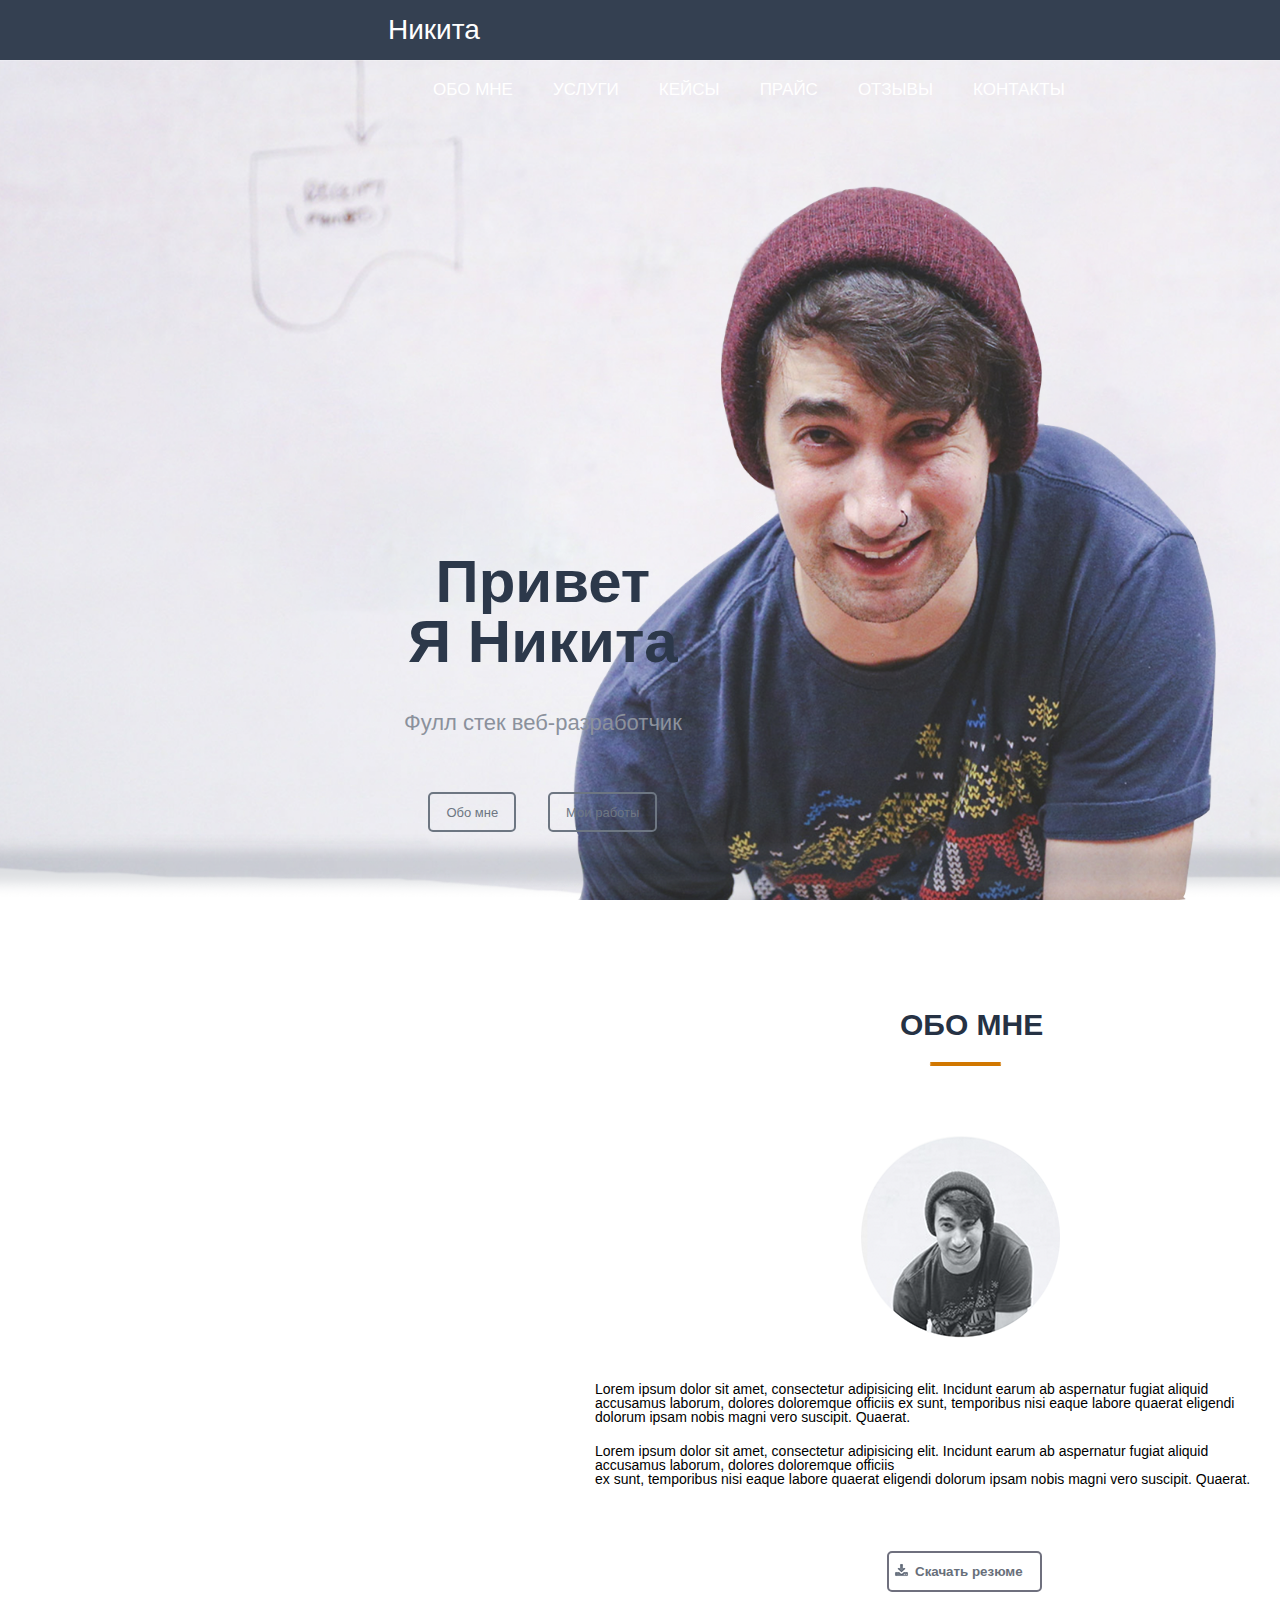
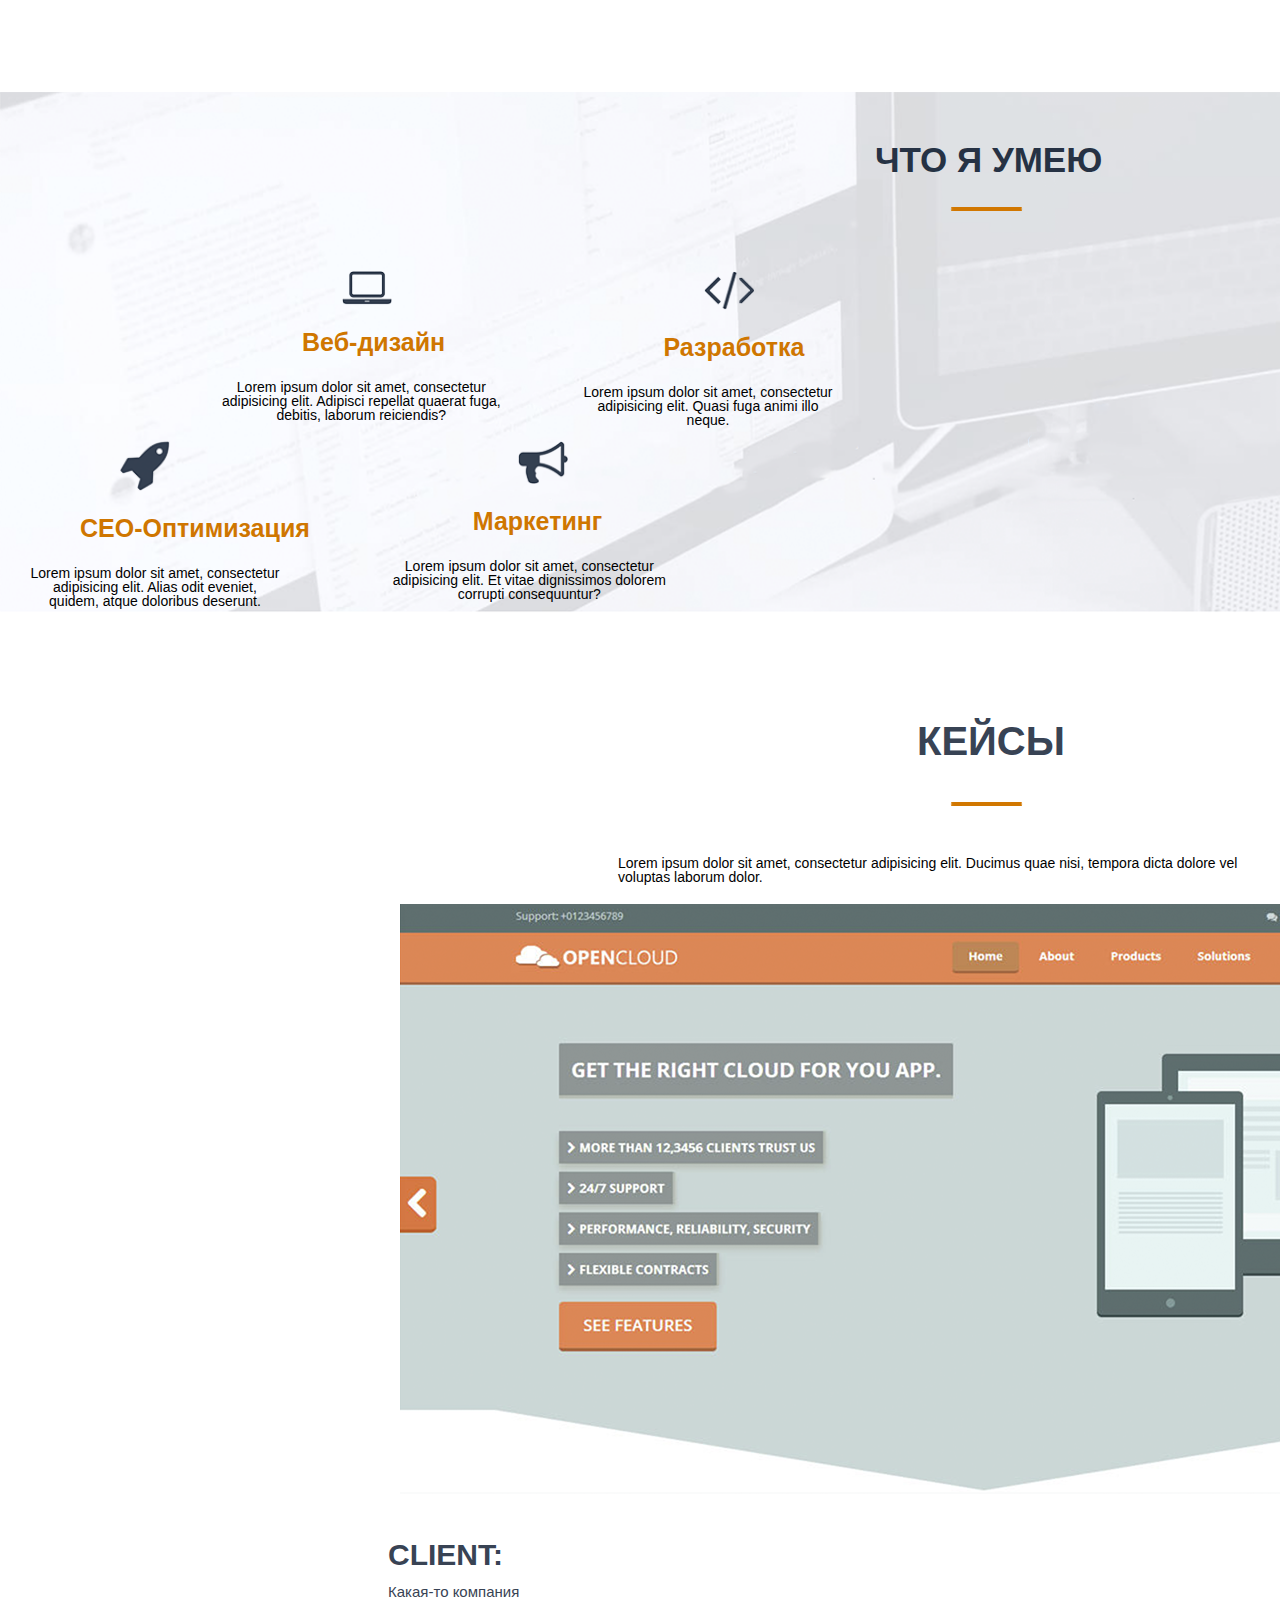
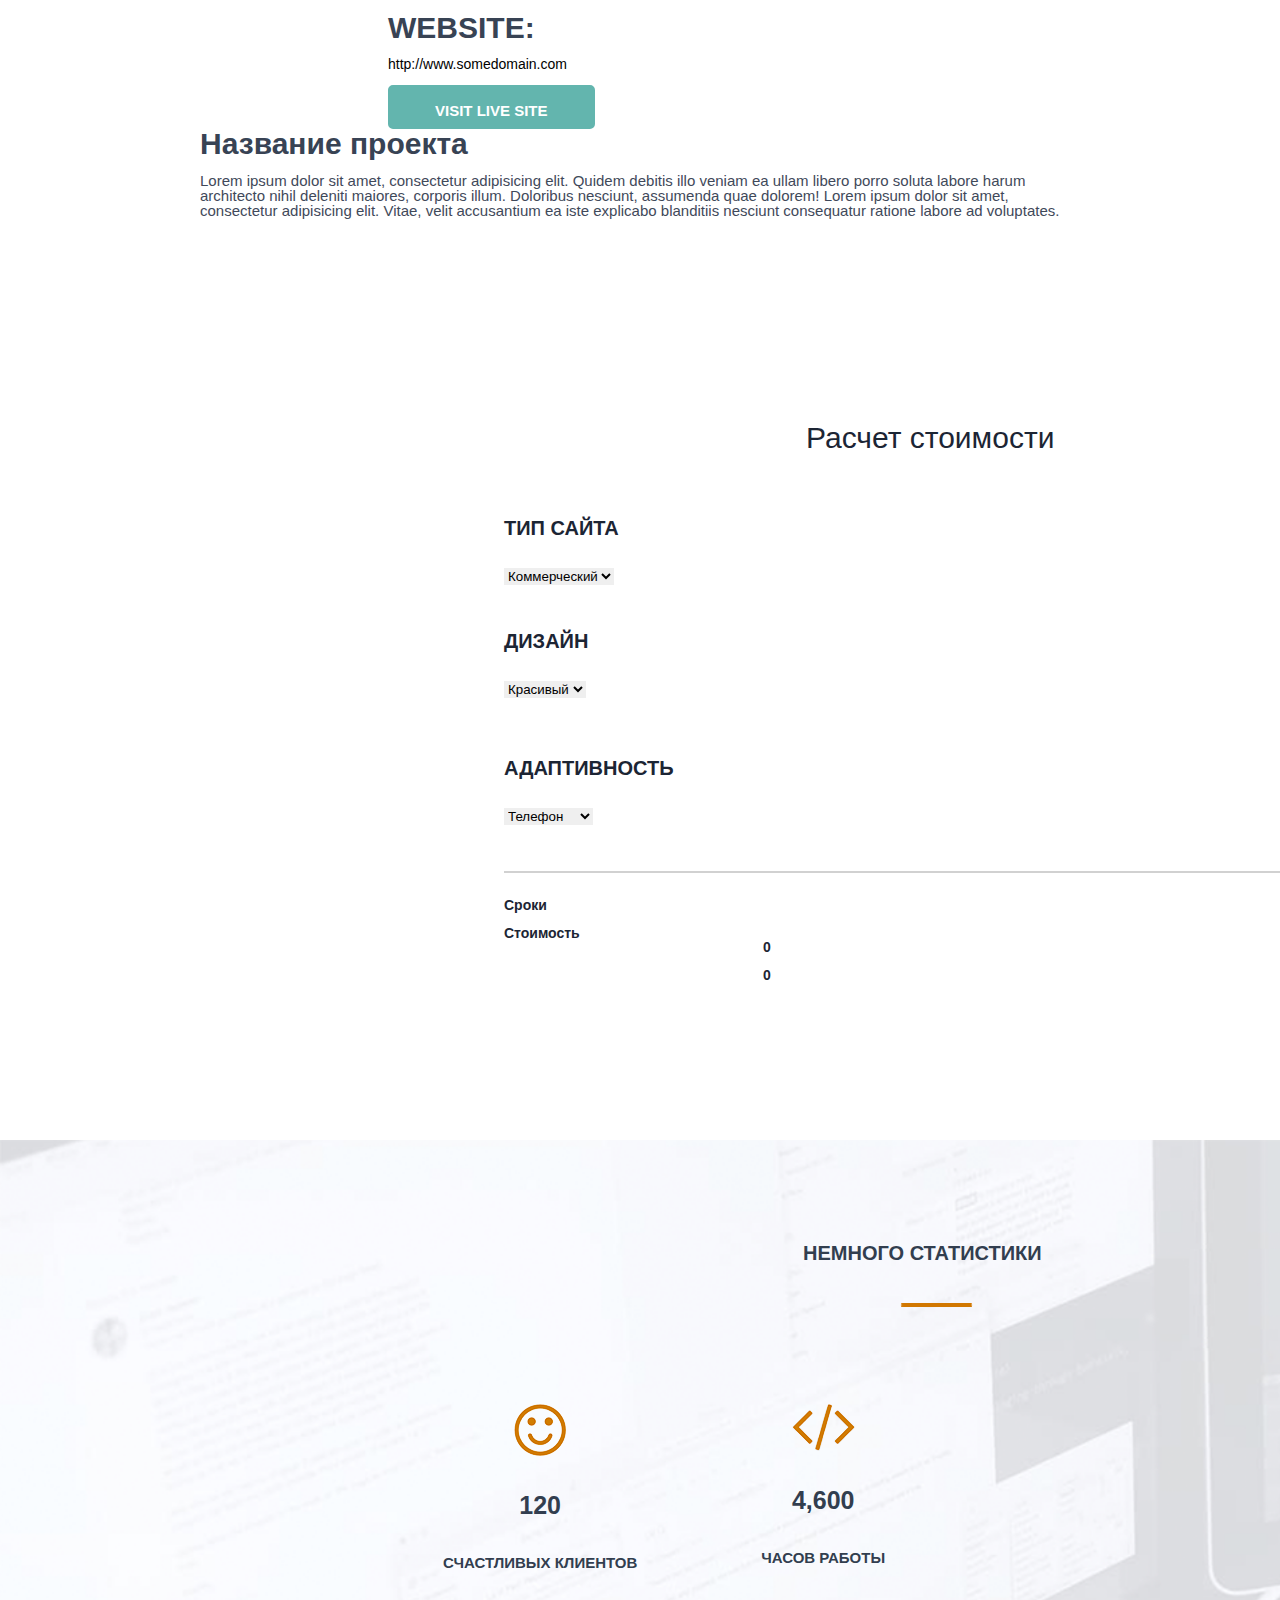
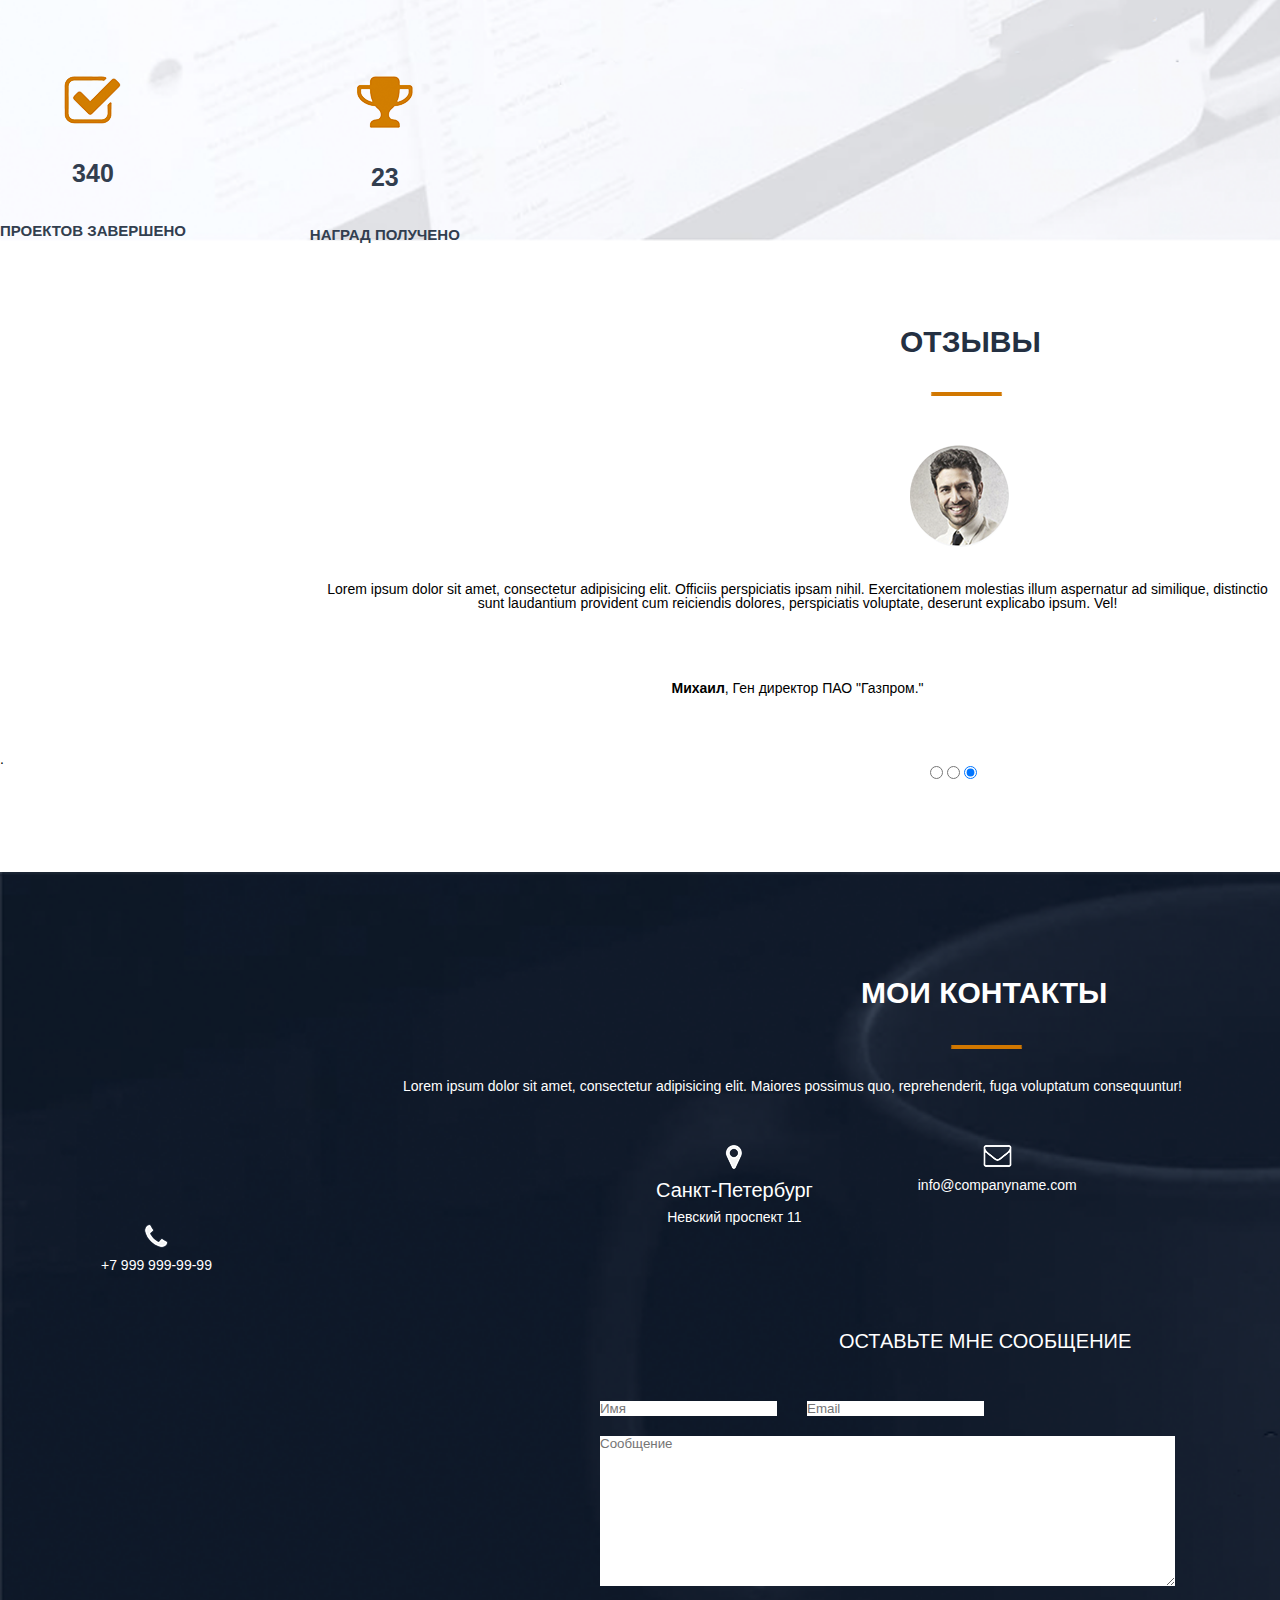
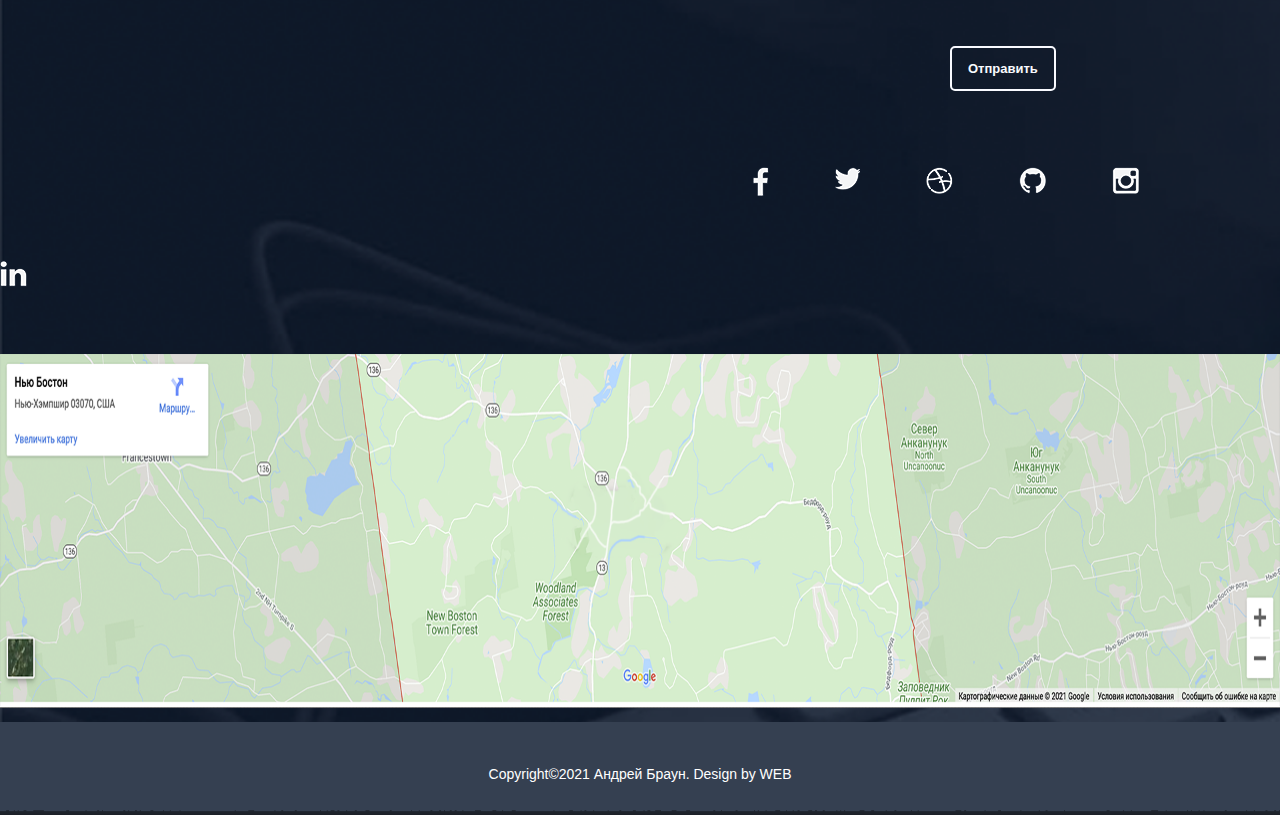
<file: MyProject/source/index1.HTML>
<!DOCTYPE html>
<html lang="en">

<head>
    <meta charset="UTF-8">
    <title>Никита</title>
    <link rel="stylesheet" href="css/reset.css">
    <link rel="stylesheet" href="css/style.css">
</head>

<body>

    <header>
        <nav>
            <div class="logo">Никита</div>
            <div class="menu">
                <ul>
                    <li>Обо мне</li>
                    <li>Услуги</li>
                    <li>Кейсы</li>
                    <li>Прайс</li>
                    <li>Отзывы</li>
                    <li>Контакты</li>
                </ul>
            </div>
        </nav>
    </header>
    <div class="main">
        <div class="title__conteiner">
            <h1>Привет <br>Я Никита</h1>
            <h4>Фулл стек веб-разработчик</h4>
            <input type="submit" value="Обо мне">
            <input type="submit" value="Мои работы">

        </div>
    </div>

    <div class="Description">
        <h2>ОБО МНЕ</h2>
        <div class="Description_image">
            <img src="img/%D1%84%D0%BE%D1%82%D0%BA%D0%B0.png" alt="Тут злой чел">
        </div>
        <p>Lorem ipsum dolor sit amet, consectetur adipisicing elit. Incidunt earum ab aspernatur fugiat aliquid <br>accusamus laborum, dolores doloremque officiis ex sunt, temporibus nisi eaque labore quaerat eligendi dolorum ipsam nobis magni vero suscipit. Quaerat.</p>
        <p class="Description_ab">Lorem ipsum dolor sit amet, consectetur adipisicing elit. Incidunt earum ab aspernatur fugiat aliquid accusamus laborum, dolores doloremque officiis <br> ex sunt, temporibus nisi eaque labore quaerat eligendi dolorum ipsam nobis magni vero suscipit. Quaerat.</p>
        <br>
        <br><input type="submit" value="Скачать резюме">
    </div>
    <div class="Skills">

        <h2>Что я умею</h2>
        <div class="Skills_image_title">
            <img src="img/%D0%A7%D0%B5%D1%80%D1%82%D0%B0%20%D0%B7%D0%B0%D0%B3%D0%BE%D0%BB%D0%BE%D0%B2%D0%BA%D0%B0.png" alt="">
        </div>
        <div class="Skills_WEB">
            <img src="img/%D0%BD%D0%BE%D1%83%D1%82.png" alt="Тут ноут" width="50pix">
            <br>
            <h3>Веб-дизайн</h3>
            <p>Lorem ipsum dolor sit amet, consectetur <br>
                adipisicing elit. Adipisci repellat quaerat fuga,<br>
                debitis, laborum reiciendis?</p>
        </div>
        <div class="Skills_create">
            <img src="img/%D0%B7%D0%BD%D0%B0%D0%BA.png" alt="Тут знак" width="50pix">
            <h3>Разработка</h3>
            <p>Lorem ipsum dolor sit amet, consectetur <br> adipisicing elit. Quasi fuga animi illo <br> neque.</p>
            <br>
        </div>
        <div class="Skills_CEO">
            <img src="img/%D1%80%D0%B0%D0%BA%D0%B5%D1%82%D0%B0.png" alt="Тут ракета" width="50pix">
            <br>
            <h3>CEO-Оптимизация</h3>
            <p>Lorem ipsum dolor sit amet, consectetur <br> adipisicing elit. Alias odit eveniet, <br> quidem, atque doloribus deserunt.</p>
            <br>
        </div>
        <div class="Skills_Market">
            <img src="img/%D0%B3%D1%80%D0%B0%D0%BC%D0%BC%D0%BE%D1%84%D0%BE%D0%BD.png" alt="Тут грамофон" width="50pix">
            <h3>Маркетинг</h3>
            <p>Lorem ipsum dolor sit amet, consectetur <br> adipisicing elit. Et vitae dignissimos dolorem <br> corrupti consequuntur?</p>
        </div>
    </div>
    <div class="Case">
        <h2>Кейсы</h2>
        <br>
        <div class="case_img_title">
            <img src="img/%D0%A7%D0%B5%D1%80%D1%82%D0%B0%20%D0%B7%D0%B0%D0%B3%D0%BE%D0%BB%D0%BE%D0%B2%D0%BA%D0%B0.png" alt="Полоса">
        </div>
        <div class="Case_text_title">
            <p>Lorem ipsum dolor sit amet, consectetur adipisicing elit. Ducimus quae nisi, tempora dicta dolore vel voluptas laborum dolor.</p>
        </div>
        <img src="img/%D1%84%D0%BE%D1%82%D0%BA%D0%B01.png" alt="Фотка фона">
        <div class="Client">
            <h3>CLIENT:</h3>
            <br>
            <p>Какая-то компания</p>
            <br>
            <h3>WEBSITE:</h3>
            <br>
            <a href="http://www.somedomain.com" target="_blank">http://www.somedomain.com</a>
            <br>
            <br>
            <input type="submit" value="VISIT LIVE SITE">
        </div>
        <div class="Name_project">
            <h3>Название проекта</h3>
            <br>
            <p>Lorem ipsum dolor sit amet, consectetur adipisicing elit. Quidem debitis illo veniam ea ullam libero porro soluta labore harum <br> architecto nihil deleniti maiores, corporis illum. Doloribus nesciunt, assumenda quae dolorem! Lorem ipsum dolor sit amet, <br> consectetur adipisicing elit. Vitae, velit accusantium ea iste explicabo blanditiis nesciunt consequatur ratione labore ad voluptates. </p>
        </div>
    </div>
    <div class="Price">
        <div class="Price_Title">
            <h2>Расчет стоимости</h2>
        </div>
        <div class="Price_main">
            <form action="#">
                <div class="type">
                    <h3>ТИП САЙТА</h3>
                    <select name="TS" id="TS">
                        <option value="Opt1">Коммерческий</option>
                        <option value="Opt2">Сайт-визитка</option>
                    </select><br>
                </div>
                <div class="Design">
                    <h3>ДИЗАЙН</h3>

                    <select name="DIZ" id="DIZ">
                        <option value="Opt1">Красивый</option>
                        <option value="Opt2">По-проще</option>
                    </select>
                </div>
                <br>
                <div class="Adaptate">
                    <h3>АДАПТИВНОСТЬ</h3>
                    <select name="Адаптивность" id="Адаптивность">
                        <option value="Opt1">Телефон</option>
                        <option value="Opt2">Компьютер</option>
                    </select>
                </div>
            </form>
            <img src="img/%D0%BB%D0%B8%D0%BD%D0%B8%D1%8F%20%D0%BF%D0%BE%D0%B4%D0%B8%D1%82%D0%BE%D0%B3%D0%B0.png" alt="Линия">
            <br>
            <div class="resul">
                <p>Сроки</p>
                <br>
                <p>Стоимость</p>
            </div>
            <div class="null">
                <p>0</p>
                <br>
                <p>0</p>
            </div>

        </div>
    </div>
    <div class="Statistics">
        <div class="Statistics_title">
            <h2>НЕМНОГО СТАТИСТИКИ</h2>
        </div>
        <div class="Stat_img">
            <img src="img/%D0%A7%D0%B5%D1%80%D1%82%D0%B0%20%D0%B7%D0%B0%D0%B3%D0%BE%D0%BB%D0%BE%D0%B2%D0%BA%D0%B0.png" alt="Черта">
        </div>
        <div class="Main_info">
            <div class="client">
                <img src="img/%D1%81%D0%BC%D0%B0%D0%B9%D0%BB.png" alt="Смайл">
                <h3>120</h3>
                <p>СЧАСТЛИВЫХ КЛИЕНТОВ</p>
            </div>
            <div class="hour">
                <img src="img/%D1%81%D0%BA%D0%BE%D0%B1%D0%BA%D0%B8.png" alt="Стрелки">
                <h3>4,600</h3>
                <p>ЧАСОВ РАБОТЫ</p>
            </div>
            <div class="mark">
                <img src="img/%D0%B3%D0%B0%D0%BB%D0%BE%D1%87%D0%BA%D0%B0.png" alt="Галочка">
                <h3>340</h3>
                <p>ПРОЕКТОВ ЗАВЕРШЕНО</p>
            </div>
            <div class="Project">
                <img src="img/%D0%BA%D1%83%D0%B1%D0%BE%D0%BA.png" alt="Кубок">
                <h3>23</h3>
                <p>НАГРАД ПОЛУЧЕНО</p>
            </div>

        </div>
    </div>
    <div class="Reviews">
        <div class="Reviews_title">
            <h2>ОТЗЫВЫ</h2>
            <img src="img/%D0%A7%D0%B5%D1%80%D1%82%D0%B0%20%D0%B7%D0%B0%D0%B3%D0%BE%D0%BB%D0%BE%D0%B2%D0%BA%D0%B0.png" alt="Линия">
            <br>
            <br>
        </div>
        <div class="Reviews_main">
            <img src="img/%D1%84%D0%BE%D1%82%D0%BA%D0%B02.png" alt="Фотка Михаила">
            <p>Lorem ipsum dolor sit amet, consectetur adipisicing elit. Officiis perspiciatis ipsam nihil. Exercitationem molestias illum aspernatur ad similique, distinctio <br>sunt laudantium provident cum reiciendis dolores, perspiciatis voluptate, deserunt explicabo ipsum. Vel!</p>
            <br>
            <p><b>Михаил</b>, Ген директор ПАО "Газпром."</p>.
            <div class="kick">
                <input type="radio" name="r1" value="1" checked>
                <input type="radio" name="r1" value="2" checked>
                <input type="radio" name="r1" value="3" checked>
            </div>
        </div>
    </div>
    <div class="My_contacts">
        <div class="Contacts_title">
            <h2>МОИ КОНТАКТЫ</h2>
            <img src="img/%D0%A7%D0%B5%D1%80%D1%82%D0%B0%20%D0%B7%D0%B0%D0%B3%D0%BE%D0%BB%D0%BE%D0%B2%D0%BA%D0%B0.png" alt="Линия">
            <p>Lorem ipsum dolor sit amet, consectetur adipisicing elit. Maiores possimus quo, reprehenderit, fuga voluptatum consequuntur!</p>
        </div>
        <div class="MyData">
            <div class="SPB">
                <img src="img/%D0%B3%D0%B5%D0%BE.png" alt="Гео">
                <h2>Санкт-Петербург</h2>
                <p>Невский проспект 11</p>
            </div>
            <div class="Mail">
                <img src="img/%D0%BA%D0%BE%D0%BD%D0%B2%D0%B5%D1%80%D1%82.png" alt="Конверт">
                <p>info@companyname.com</p>
            </div>
            <div class="Tel">
                <img src="img/%D1%82%D1%80%D1%83%D0%B1%D0%B0.png" alt="Труба">
                <p>+7 999 999-99-99</p>
            </div>
        </div>
        <div class="MyMessage">
            <h3>ОСТАВЬТЕ МНЕ СООБЩЕНИЕ</h3>
            <form action="#">
                <div class="FIO">
                    <input type="text" placeholder="Имя">
                </div>
                <div class="Email">
                    <input type="text" placeholder="Email" id="Email">
                </div>
                <br>
                <div class="Message">
                    <textarea name="Message" id="Message" cols="70" rows="10" placeholder="Сообщение"></textarea>
                </div>
                <br>
                <div class="Send">
                    <input type="submit" value="Отправить">
                </div>
            </form>
        </div>
        <div class="Social_networks">
            <img src="img/%D1%84%D0%B1.png" alt="FB" id="one">
            <img src="img/%D1%82%D0%B2%D0%B8%D1%82%D0%B5%D1%80.png" alt="Tw">
            <img src="img/%D0%BC%D1%8F%D1%87.png" alt="Мяч">
            <img src="img/%D0%BA%D0%B8%D1%81%D0%B0.png" alt="Киса">
            <img src="img/%D0%B8%D0%BD%D1%81%D1%82.png" alt="Инст">
            <img src="img/%D0%B8%D0%BD.png" alt="IN">
        </div>
        <div class="Maps">
            <img src="img/%D0%9A%D0%B0%D1%80%D1%82%D0%B0%20%D0%BA%D0%BE%D0%BF%D0%B8%D1%8F.png" alt="Карта">
        </div>

        <br>
        <div class="AB">
            <p>Copyright©2021 Андрей Браун. Design by WEB </p>
        </div>
    </div>
</body>

</html>
</file>
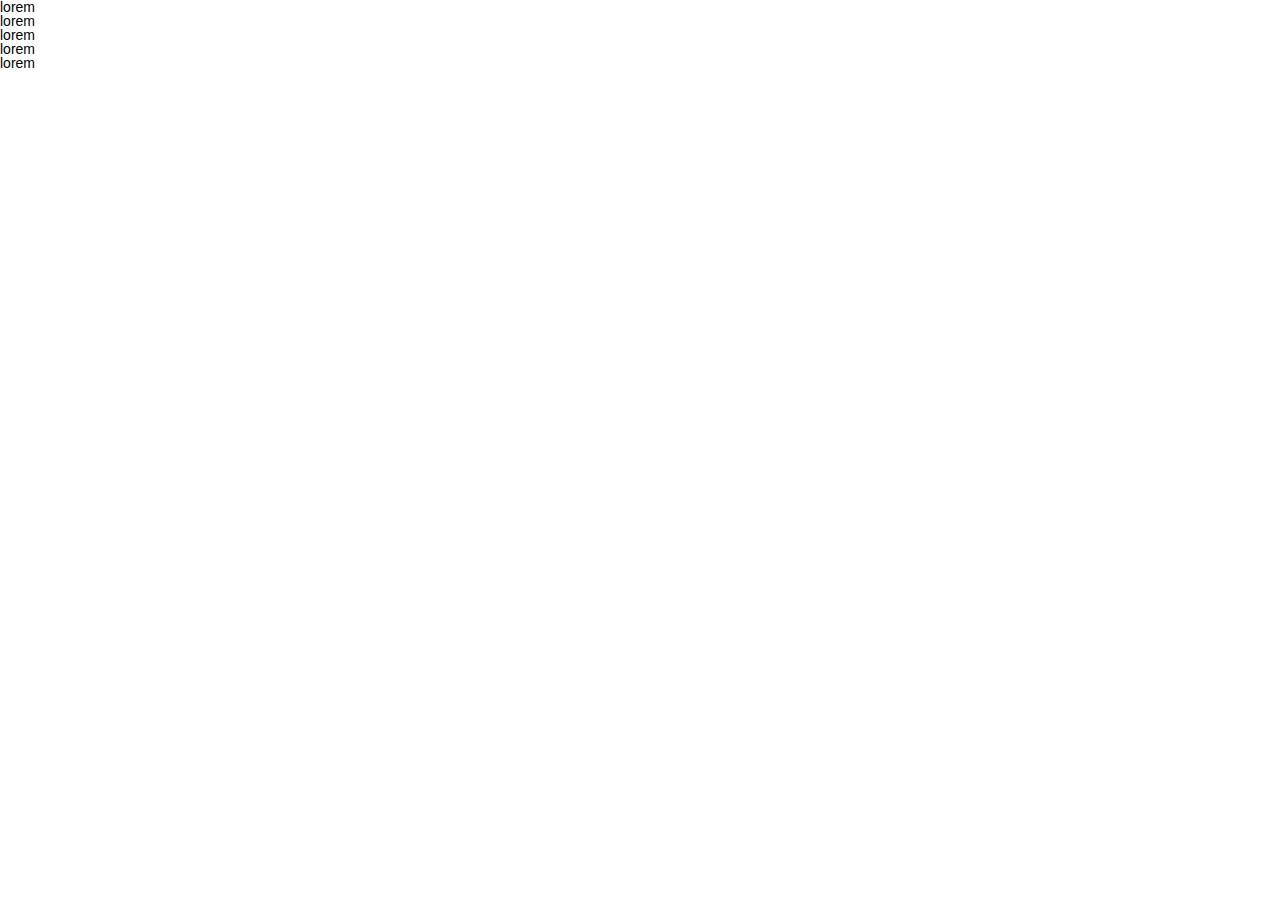
<file: MyProject/source/test1.html>
<!DOCTYPE html>
<html lang="en">
<head>
    <meta charset="UTF-8">
    <title>TEST2_STILI_BLOKOV</title>
    <link rel="stylesheet" href="css/style.css">
    <link rel="stylesheet" href="css/reset.css">
</head>
<body>
    <div class="example-block">
       
    </div>
    <ul class="list">
       <li>lorem</li>
       <li>lorem</li>
       <li>lorem</li>
       <li>lorem</li>
       <li>lorem</li>
                </ul>
</body>

</html>
</file>
<file: MyProject/source/css/style.css>
body {
    font-family: Arial, sans-serif;
}

nav {
    width: 100%;
    height: 60px;
    background: #344051;
}

.logo {
    color: white;
    font-size: 28px;
    line-height: 60px;
    padding-left: 388px;
    float: left;
}

.menu {
    float: left;
    padding-left: 433px;
}

.menu li {
    float: left;
    line-height: 60px;
    color: white;
    font-size: 17px;
    margin-right: 40px;
    text-transform: uppercase;
}

.main {
    width: 100%;
    height: calc(100% - 60px);
    background: url(../img/%D1%82%D0%B5%D0%BD%D1%8C.png)100% 100% no-repeat, url(../img/%D0%91%D0%BE%D0%B9.jpg.png) 90% 100%/ auto 85% no-repeat, url(../img/%D1%84%D0%BE%D0%BD.png) center/cover no-repeat
}

.title__conteiner {
    float: left;
    margin: 432px 0 0 404px;
    color: #2c384a;
    text-align: center;
}

.title__conteiner h1 {
    font-size: 60px;
    font-weight: bold;

}

.title__conteiner h4 {
    margin-top: 40px;
    font-size: 22px;
    color: #8b919c;
}

.title__conteiner input {
    height: 40px;
    text-align: center;
    border: 2px solid #6d7682;
    background: none;
    border-radius: 5px;
    color: #6d7682;
    font-size: 13px;
    padding: 0 16px;
    margin: 58px 14px 0px 14px;
}

.Description {
    width: 100%;
    background: url(../img/%D0%A7%D0%B5%D1%80%D1%82%D0%B0%20%D0%B7%D0%B0%D0%B3%D0%BE%D0%BB%D0%BE%D0%B2%D0%BA%D0%B0.png) no-repeat 929px 162px
}

.Description_image {
    padding: 0px 0px 44px 861px;
}

.Description h2 {
    padding: 110px 0px 96px 900px;
    font-size: 30px;
    font-weight: bold;
    color: #263244;

}

.Description p {
    padding-left: 595px;
    text-align: left;

}

.Description_ab {
    padding: 20px 0px 0px 595px;
    text-align: left;
}

.Description input {
    border: 2px solid#6f707e;
    border-radius: 5px;
    background: url(../img/%D0%B8%D0%BA%D0%BE%D0%BD%D0%BA%D0%B0.png) no-repeat 5px 10px;
    padding: 11px 17px 11px 26px;
    color: #686f7a;
    font-weight: bold;
    margin: 37px 0px 100px 887px;
}

.Skills {
    height: 521px;
    width: 100%;
    background: url(../img/%D0%BA%D0%B0%D1%80%D1%82%D0%B8%D0%BD%D0%BA%D0%B0%20%D1%84%D0%BE%D0%BD%D0%B0.png) no-repeat;
    background-size: cover;
}

.Skills h2 {
    font-weight: bold;
    color: #263244;
    font-size: 35px;
    padding: 50px 0px 0px 875px;
    text-transform: uppercase;

}

.Skills_image_title {
    padding: 30px 0px 50px 950px;

}

.Skills_WEB {
    display: inline-block;
    padding: 0px 79px 0px 222px;
    vertical-align: top;
}

.Skills_WEB img {
    margin: 0px 0px 0px 120px;
}

.Skills_WEB h3 {
    color: #cf7600;
    font-weight: bold;
    font-size: 25px;
    padding: 25px 0px 25px 80px;
}

.Skills_WEB p {
    text-align: center;
}

.Skills_create {
    display: inline-block;
    padding: 0px 79px 0px 0px;
    vertical-align: top;
}

.Skills_create img {
    margin-left: 120px;
}

.Skills_create h3 {
    color: #cf7600;
    font-weight: bold;
    font-size: 25px;
    padding: 25px 0px 25px 80px;

}

.Skills_create p {
    text-align: center;
}

.Skills_CEO {
    display: inline-block;
    padding: 0px 79px 0px 0px;
    vertical-align: top;
}

.Skills_CEO img {
    margin-left: 120px;
}

.Skills_CEO h3 {
    color: #cf7600;
    font-weight: bold;
    font-size: 25px;
    padding: 25px 0px 25px 80px;
}

.Skills_CEO p {
    text-align: center;
}

.Skills_Market {
    display: inline-block;
    vertical-align: top;
}

.Skills_Market img {
    margin-left: 125px;
}

.Skills_Market h3 {
    color: #cf7600;
    font-weight: bold;
    font-size: 25px;
    padding: 25px 0px 25px 80px;
}

.Skills_Market p {
    text-align: center;
}

.Case {
    width: 100%;
}

.Case h2 {
    padding: 108px 0px 0px 917px;
    color: #384354;
    font-weight: bold;
    font-size: 40px;
    text-transform: uppercase;
}

.Case img {
    padding-left: 400px;
}

.case_img_title {
    padding: 27px 0px 40px 550px;
}

.Case_text_title {
    padding: 0px 0px 20px 618px;
}

.Client {
    display: inline-block;
    color: #384354;
    padding-left: 388px;
}

.Client h3 {
    font-size: 30px;
    font-weight: bold;
}

.Client p {
    font-size: 15px;
}

.Client input {
    border: 2px solid #63b5ae;
    height: 44px;
    background: #63b5ae;
    color: #ffffff;
    border-radius: 5px;
    font-size: 15px;
    font-weight: bold;
    padding: 15px 45px 15px 45px;





}

.Name_project {

    display: inline-block;
    padding-left: 200px;
    vertical-align: top;
}

.Name_project h3 {
    color: #384354;
    font-size: 30px;
    font-weight: bold;

}

.Name_project p {
    color: #3f495a;
    font-size: 15px;

}

.Price {
    width: 100%;
}

.Price h2 {
    color: #1c2534;
    font-size: 30px;
    text-transform: inherit;
    padding-left: 806px;
    padding-top: 205px;
    padding-bottom: 65px;
}

.type {
    padding-left: 504px;
}

.type h3 {
    color: #1c2534;
    font-weight: bold;
    font-size: 20px;
    padding-bottom: 30px;
}

.Design {
    padding-top: 46px;
    padding-left: 504px;
}

.Design h3 {
    color: #1c2534;
    font-weight: bold;
    font-size: 20px;
    padding-bottom: 30px;
}

.Adaptate {
    padding-top: 46px;
    padding-left: 504px;
}

.Adaptate h3 {
    color: #1c2534;
    font-weight: bold;
    font-size: 20px;
    padding-bottom: 30px;
}

.Price img {
    padding-left: 504px;
    padding-top: 46px;
}

.resul {
    display: inline-block;
    padding-top: 25px;
    padding-left: 504px;
    color: #1c2534;
    font-weight: bold;
}

.null {
    display: inline-block;
    padding-left: 763px;
    color: #1c2534;
    font-weight: bold;
}

.Statistics {
    background: url(../img/%D0%BA%D0%B0%D1%80%D1%82%D0%B8%D0%BD%D0%BA%D0%B0%20%D1%84%D0%BE%D0%BD%D0%B0.png);
    background-size: cover;
    margin-top: 158px;
}

.Statistics_title h2 {
    padding-top: 103px;
    padding-left: 803px;
    padding-bottom: 40px;
    color: #323e4f;
    font-weight: bold;
    font-size: 20px;

}

.Statistics p {
    color: #323e4f;
    font-weight: bold;
    font-size: 15px;
}

.Stat_img {
    padding-left: 900px;
    padding-bottom: 87px;
}


.Statistics h3 {
    font-weight: bold;
    font-size: 25px;
    color: #323e4f;
    padding-bottom: 37px;
}

.client {
    display: inline-block;
    padding: 0px 120px 106px 443px;
    text-align: center;
    vertical-align: top;
}

.client img {
    margin-bottom: 37px;
}

.hour {
    display: inline-block;
    vertical-align: top;
    text-align: center;
    padding: 0px 120px 0px 0px;
}

.hour img {
    margin-bottom: 37px;
}

.mark {
    display: inline-block;
    vertical-align: top;
    text-align: center;
    padding: 0px 120px 0px 0px;
}

.mark img {
    margin-bottom: 37px;
}

.Project {
    display: inline-block;
    vertical-align: top;
    text-align: center;
    padding: 0px 120px 0px 0px;
}

.Project img {
    margin-bottom: 37px;
}

Reviews {
    width: 100%;

}

.Reviews h2 {
    padding: 85px 0px 0px 900px;
    color: #243042;
    font-size: 30px;
    font-weight: bold;
}

.Reviews_title img {
    padding: 35px 0px 35px 930px;
}

.Reviews_main img {
    padding: 0px 0px 35px 910px;
}

.Reviews_main p {
    text-align: center;
    padding-left: 315px;
    margin-bottom: 57px;
}

.kick {
    padding-left: 930px;
    padding-bottom: 91px;
}

.My_contacts {
    background: url(../img/%D0%A4%D0%BE%D0%BD%20posl.png) no-repeat;
    background-size: cover;
    color: white;
    width: 100%;
}

.My_contacts h2 {
    padding: 106px 0px 37px 861px;
    font-size: 30px;
    font-weight: bold;
}

.Contacts_title img {
    padding: 0px 0px 30px 950px;
}

.Contacts_title p {
    text-align: center;
    padding: 0px 0px 51px 305px;

}

.SPB {
    display: inline-block;
    vertical-align: top;
    text-align: center;
    padding: 0px 101px 0px 656px;
}

.SPB h2 {
    padding: 0px 0px 0px 0px;
    font-weight: normal;
    font-size: 20px;
    padding-bottom: 10px;
}

.SPB img {
    padding-bottom: 10px;
}

.Mail {
    display: inline-block;
    text-align: center;
    vertical-align: top;
}

.Mail img {
    padding-bottom: 10px;
}

.Tel {
    display: inline-block;
    padding-left: 101px;
    text-align: center;
    vertical-align: top;
}

.Tel img {
    padding-bottom: 10px;
}

.MyMessage h3 {
    padding: 59px 0px 0px 839px;
    font-size: 20px;
    font-weight: 300;
}

.FIO {
    display: inline-block;
    float: left;
    padding: 50px 30px 20px 600px;
}

.Email {
    display: inline-block;
    padding: 50px 30px 20px 0px
}

.Message {
    display: inline-block;
    padding: 0px 0px 58px 600px;
}

.Send input {
    background: none;
    border: 2px solid #f9faff;
    border-radius: 5px;
    height: 45px;
    text-align: center;
    color: #f9faff;
    font-size: 13px;
    padding: 0 16px;
    font-weight: bold;
    margin: 0px 0px 76px 950px;

}

.Social_networks img {
    padding-right: 62px;
    padding-bottom: 67px;
}

#one {
    padding-left: 753px;
    padding-bottom: 0px;
}

.Maps img {
    width: 100%;
    height: 354px;
}

.AB {
    background: url(../img/%D0%A1%D0%BB%D0%BE%D0%B9%201.png) no-repeat 100%;
    background-size: cover;
    width: 100%;
    height: 93px;

}

.AB p {
    text-align: center;
    padding-top: 45px;
    font-weight: 300;
}
</file>
